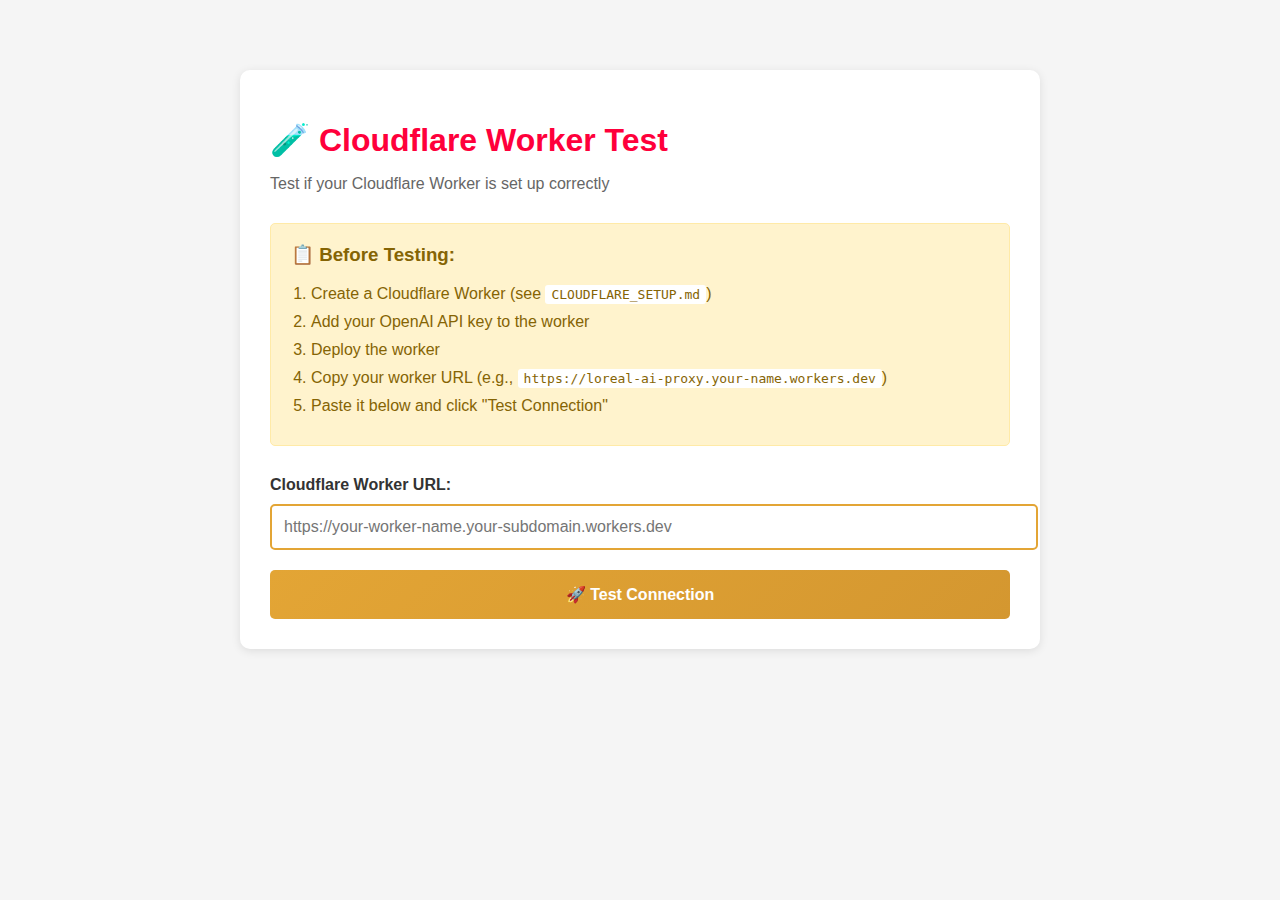
<file: test-worker.html>
<!DOCTYPE html>
<html lang="en">
  <head>
    <meta charset="UTF-8" />
    <meta name="viewport" content="width=device-width, initial-scale=1.0" />
    <title>Cloudflare Worker Test</title>
    <style>
      body {
        font-family: "Arial", sans-serif;
        max-width: 800px;
        margin: 50px auto;
        padding: 20px;
        background: #f5f5f5;
      }
      .container {
        background: white;
        padding: 30px;
        border-radius: 10px;
        box-shadow: 0 2px 10px rgba(0, 0, 0, 0.1);
      }
      h1 {
        color: #ff003b;
        margin-bottom: 10px;
      }
      .subtitle {
        color: #666;
        margin-bottom: 30px;
      }
      label {
        display: block;
        margin-bottom: 10px;
        font-weight: bold;
        color: #333;
      }
      input {
        width: 100%;
        padding: 12px;
        border: 2px solid #e3a535;
        border-radius: 5px;
        font-size: 16px;
        margin-bottom: 20px;
      }
      button {
        background: linear-gradient(135deg, #e3a535 0%, #d49730 100%);
        color: white;
        border: none;
        padding: 15px 30px;
        font-size: 16px;
        font-weight: bold;
        border-radius: 5px;
        cursor: pointer;
        width: 100%;
      }
      button:hover {
        background: linear-gradient(135deg, #d49730 0%, #c58920 100%);
      }
      button:disabled {
        background: #ccc;
        cursor: not-allowed;
      }
      .result {
        margin-top: 20px;
        padding: 15px;
        border-radius: 5px;
        display: none;
      }
      .success {
        background: #d4edda;
        border: 1px solid #c3e6cb;
        color: #155724;
      }
      .error {
        background: #f8d7da;
        border: 1px solid #f5c6cb;
        color: #721c24;
      }
      .loading {
        background: #d1ecf1;
        border: 1px solid #bee5eb;
        color: #0c5460;
      }
      pre {
        background: #f8f9fa;
        padding: 15px;
        border-radius: 5px;
        overflow-x: auto;
        font-size: 14px;
      }
      .steps {
        background: #fff3cd;
        border: 1px solid #ffeaa7;
        padding: 20px;
        border-radius: 5px;
        margin-bottom: 30px;
      }
      .steps h3 {
        color: #856404;
        margin-top: 0;
      }
      .steps ol {
        margin: 10px 0;
        padding-left: 20px;
      }
      .steps li {
        margin: 10px 0;
        color: #856404;
      }
      .steps code {
        background: white;
        padding: 2px 6px;
        border-radius: 3px;
        font-family: monospace;
      }
    </style>
  </head>
  <body>
    <div class="container">
      <h1>🧪 Cloudflare Worker Test</h1>
      <p class="subtitle">Test if your Cloudflare Worker is set up correctly</p>

      <div class="steps">
        <h3>📋 Before Testing:</h3>
        <ol>
          <li>
            Create a Cloudflare Worker (see <code>CLOUDFLARE_SETUP.md</code>)
          </li>
          <li>Add your OpenAI API key to the worker</li>
          <li>Deploy the worker</li>
          <li>
            Copy your worker URL (e.g.,
            <code>https://loreal-ai-proxy.your-name.workers.dev</code>)
          </li>
          <li>Paste it below and click "Test Connection"</li>
        </ol>
      </div>

      <label for="workerUrl">Cloudflare Worker URL:</label>
      <input
        type="text"
        id="workerUrl"
        placeholder="https://your-worker-name.your-subdomain.workers.dev"
      />

      <button onclick="testWorker()" id="testBtn">🚀 Test Connection</button>

      <div id="result" class="result"></div>
    </div>

    <script>
      /* Test the Cloudflare Worker connection */
      async function testWorker() {
        const workerUrl = document.getElementById("workerUrl").value.trim();
        const resultDiv = document.getElementById("result");
        const testBtn = document.getElementById("testBtn");

        /* Validate URL */
        if (!workerUrl) {
          showResult("error", "❌ Please enter your Cloudflare Worker URL");
          return;
        }

        if (!workerUrl.startsWith("http")) {
          showResult("error", "❌ URL must start with http:// or https://");
          return;
        }

        /* Show loading state */
        testBtn.disabled = true;
        showResult(
          "loading",
          "⏳ Testing connection... This may take a few seconds."
        );

        try {
          /* Send a test message to the worker */
          const response = await fetch(workerUrl, {
            method: "POST",
            headers: {
              "Content-Type": "application/json",
            },
            body: JSON.stringify({
              messages: [
                {
                  role: "user",
                  content:
                    'Hello! This is a test message. Please respond with "Test successful!"',
                },
              ],
            }),
          });

          /* Check if the request was successful */
          if (!response.ok) {
            throw new Error(`HTTP error! Status: ${response.status}`);
          }

          /* Parse the response */
          const data = await response.json();

          /* Check if we got a valid response from OpenAI */
          if (data.choices && data.choices[0] && data.choices[0].message) {
            const aiMessage = data.choices[0].message.content;
            showResult(
              "success",
              `
              ✅ <strong>Success! Your Cloudflare Worker is working correctly!</strong>
              <br><br>
              <strong>AI Response:</strong>
              <pre>${aiMessage}</pre>
              <br>
              <strong>Next Steps:</strong>
              <ol>
                <li>Copy your Worker URL: <code>${workerUrl}</code></li>
                <li>Open <code>script.js</code></li>
                <li>Find <code>YOUR_CLOUDFLARE_WORKER_URL</code> (appears 2 times)</li>
                <li>Replace it with your Worker URL</li>
                <li>Test your L'Oréal Routine Builder!</li>
              </ol>
            `
            );
          } else {
            throw new Error("Invalid response format from OpenAI");
          }
        } catch (error) {
          showResult(
            "error",
            `
            ❌ <strong>Connection Failed</strong>
            <br><br>
            <strong>Error:</strong> ${error.message}
            <br><br>
            <strong>Troubleshooting:</strong>
            <ol>
              <li>Check that your Worker URL is correct</li>
              <li>Make sure your Worker is deployed in Cloudflare</li>
              <li>Verify your OpenAI API key is set in the Worker</li>
              <li>Check that you have credits in your OpenAI account</li>
              <li>Look at the browser console (F12) for more details</li>
              <li>Check your Cloudflare Worker logs for errors</li>
            </ol>
            <br>
            <strong>Common Issues:</strong>
            <ul>
              <li><strong>CORS errors:</strong> Make sure CORS headers are set in your Worker</li>
              <li><strong>401 Unauthorized:</strong> Your OpenAI API key is invalid or missing</li>
              <li><strong>429 Rate Limit:</strong> You've exceeded your OpenAI rate limit</li>
              <li><strong>500 Server Error:</strong> Check your Worker code for syntax errors</li>
            </ul>
          `
          );
        } finally {
          testBtn.disabled = false;
        }
      }

      /* Display result message */
      function showResult(type, message) {
        const resultDiv = document.getElementById("result");
        resultDiv.className = `result ${type}`;
        resultDiv.innerHTML = message;
        resultDiv.style.display = "block";
      }

      /* Allow Enter key to submit */
      document
        .getElementById("workerUrl")
        .addEventListener("keypress", function (e) {
          if (e.key === "Enter") {
            testWorker();
          }
        });
    </script>
  </body>
</html>
</file>
